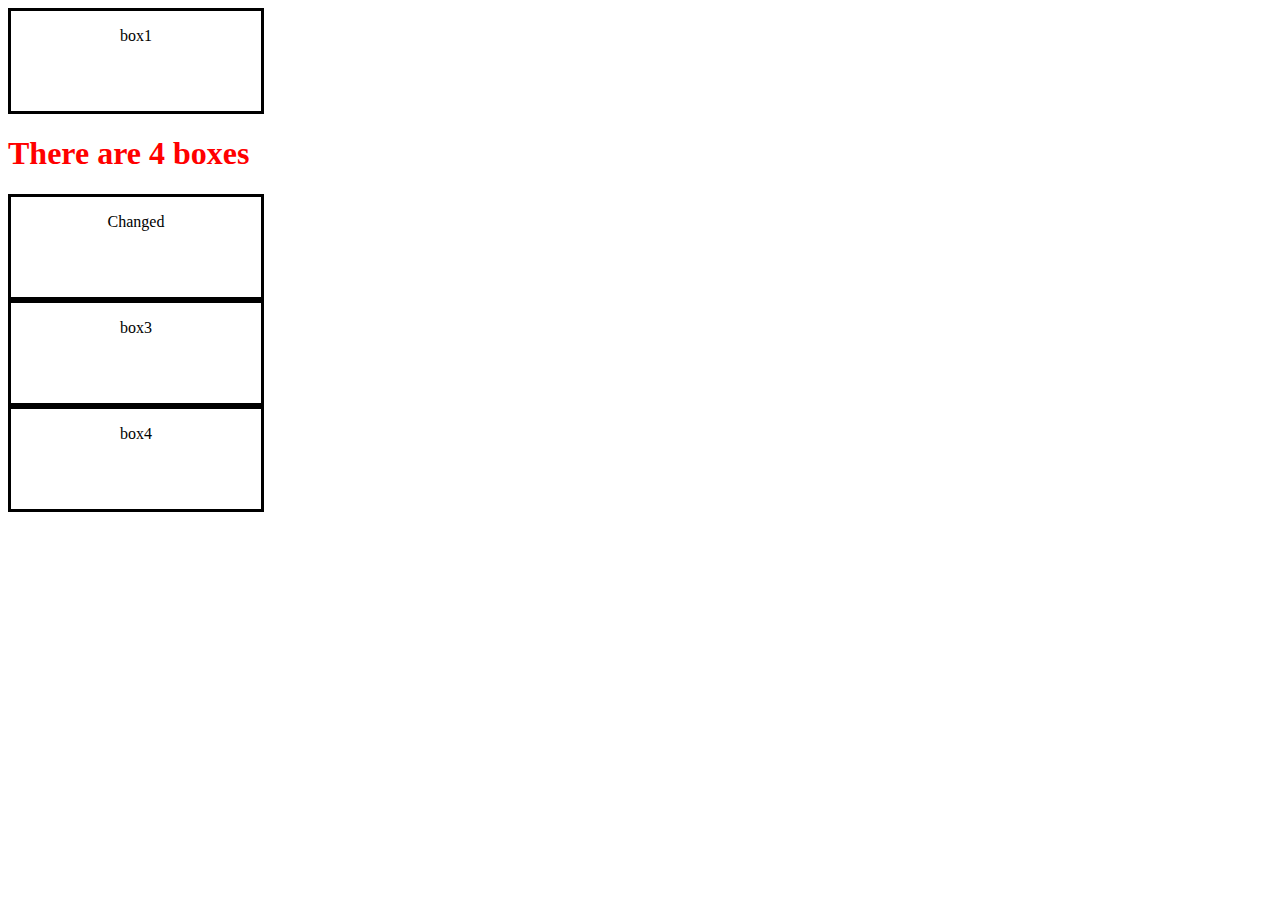
<file: Add & Change/index.html>
<!DOCTYPE html>
<html lang="en">
<head>
    <meta charset="UTF-8">
    <meta name="viewport" content="width=device-width, initial-scale=1.0">
    <title>Add & changes</title>
    <link rel="stylesheet" href="style.css">
</head>
<body>
    <div id="box1">
        <p>box1</p>
    </div>
    <div id="box2">
        <p id="BOX2">box2</p>
    </div>
    <div id="box3">
        <p>box3</p>
    </div>
    <div id="box4">
        <p>box4</p>
    </div>
    <script src="script.js"></script>
</body>
</html>
</file>
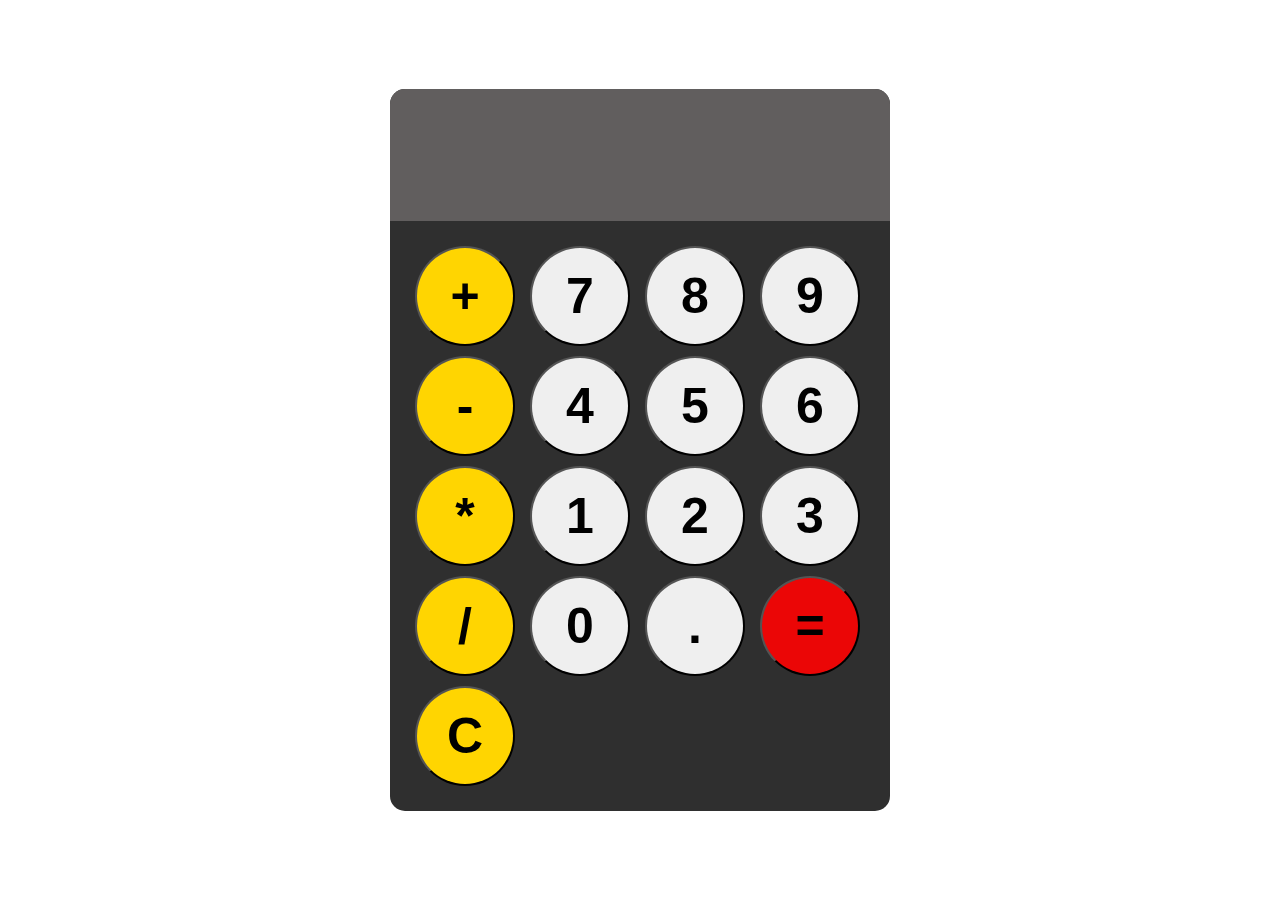
<file: Calculator/index.html>
<!DOCTYPE html>
<html lang="en">
<head>
    <meta charset="UTF-8">
    <meta name="viewport" content="width=device-width, initial-scale=1.0">
    <title>My Calculator</title>
    <link rel="stylesheet" href="style.css">
</head>
<body>
    <div id="Calculator">
        <input id="display" readonly>
        <div id="Keys">
            <button onclick="appendToDisplay('+')" Class="Operators">+</button>
            <button onclick="appendToDisplay('7')">7</button>
            <button onclick="appendToDisplay('8')">8</button>
            <button onclick="appendToDisplay('9')">9</button>
            <button onclick="appendToDisplay('-')" Class="Operators">-</button>
            <button onclick="appendToDisplay('4')">4</button>
            <button onclick="appendToDisplay('5')">5</button>
            <button onclick="appendToDisplay('6')">6</button>
            <button onclick="appendToDisplay('*')" Class="Operators">*</button>
            <button onclick="appendToDisplay('1')">1</button>
            <button onclick="appendToDisplay('2')">2</button>
            <button onclick="appendToDisplay('3')">3</button>
            <button onclick="appendToDisplay('/')" Class="Operators">/</button>
            <button onclick="appendToDisplay('0')">0</button>
            <button onclick="appendToDisplay('.')">.</button>
            <button onclick="Calculate('=')"" class="Equal">=</button>
        <button onclick="ClearDisplay('C')" Class="Operators">C</button>
        </div>
    </div>
    <script src="script.js"></script>
</body>
</html>
</file>
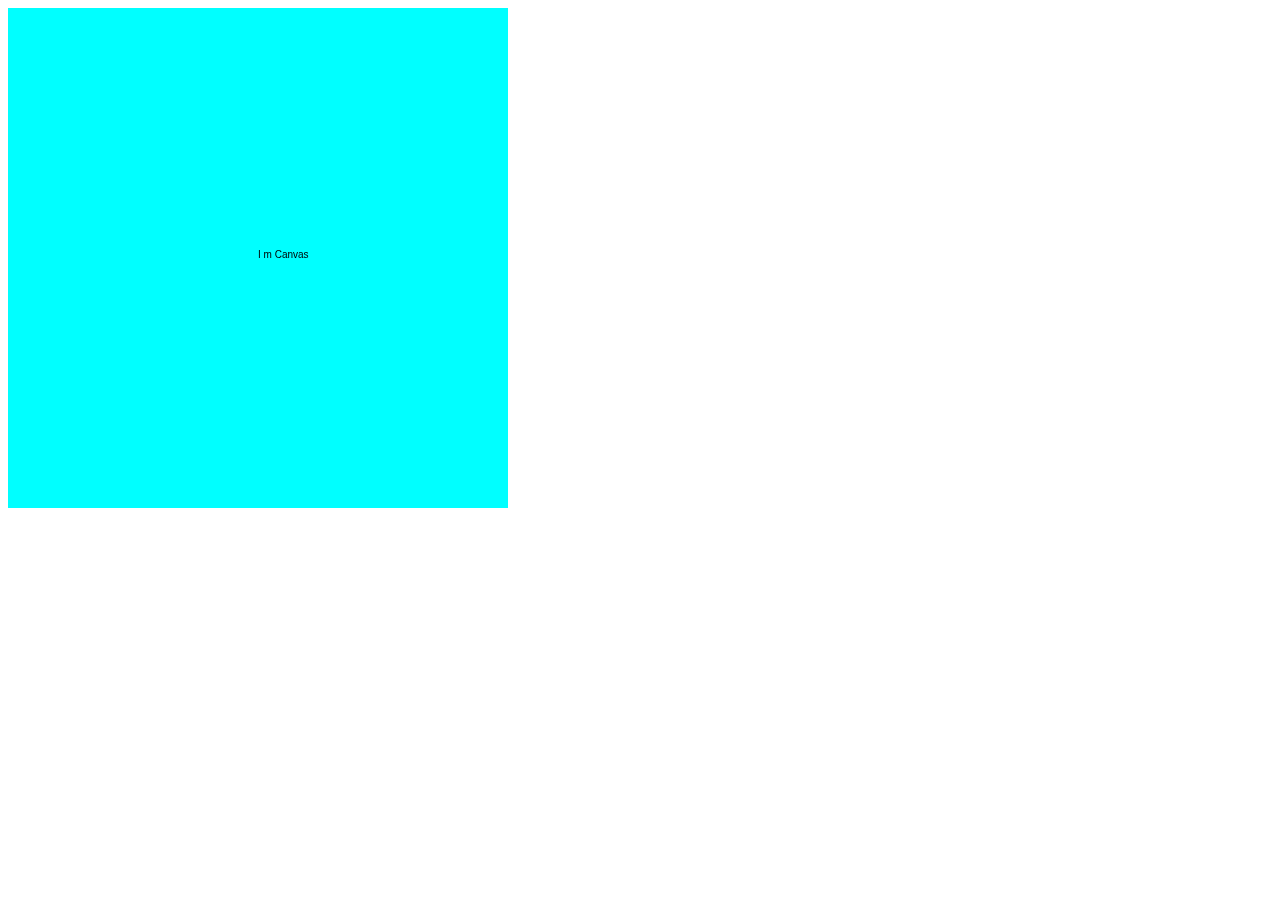
<file: Canvas/index.html>
<!DOCTYPE html>
<html lang="en">
<head>
    <meta charset="UTF-8">
    <meta name="viewport" content="width=device-width, initial-scale=1.0">
    <title>Canvas</title>
    <link rel="stylesheet" href="style.css">
</head>
<body>
    <canvas id="mycanvas" width="500px" height="500px"></canvas>

    <script src="script.js"></script>
</body>
</html>
</file>
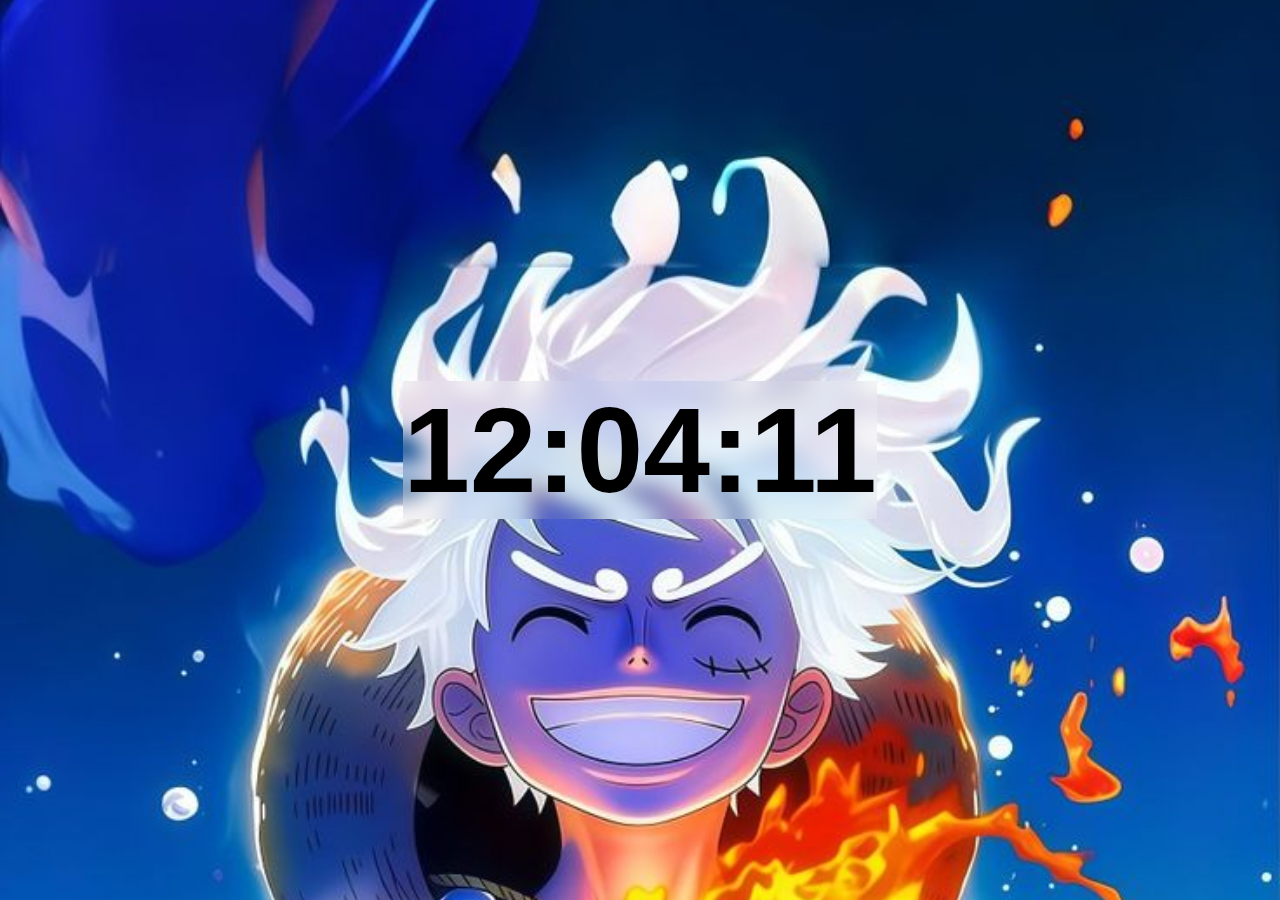
<file: Digital Clock/index.html>
<!DOCTYPE html>
<html lang="en">
<head>
    <meta charset="UTF-8">
    <meta name="viewport" content="width=device-width, initial-scale=1.0">
    <title>Digital Clock</title>
    <link rel="stylesheet" href="style.css">
</head>
<body>
    <div id="ClockContainer">
        <div id="clock">00:00:00</div>
    </div>


    <script src="script.js"></script>
</body>
</html>
</file>
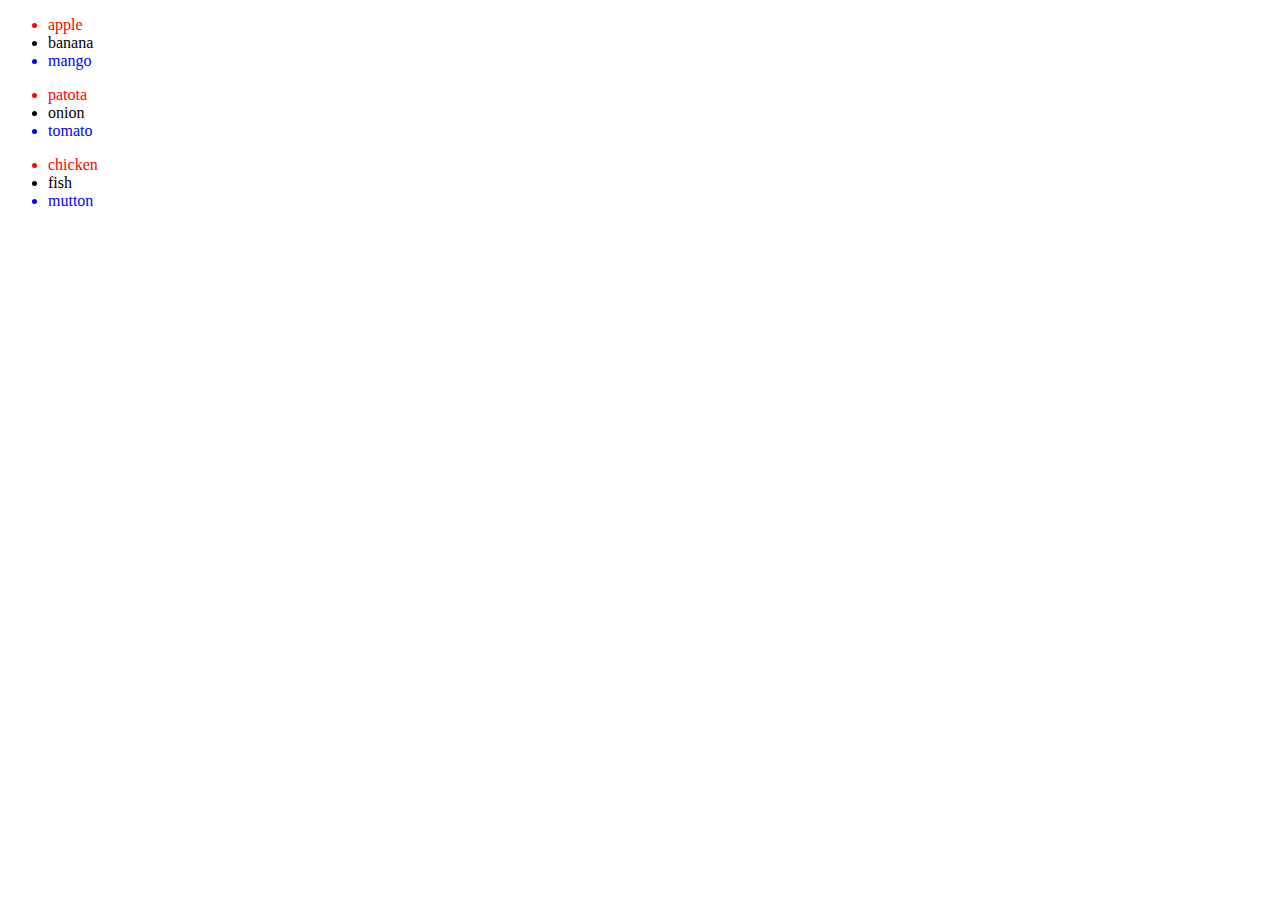
<file: DOM Navigation/index.html>
<!DOCTYPE html>
<html lang="en">
<head>
    <meta charset="UTF-8">
    <meta name="viewport" content="width=device-width, initial-scale=1.0">
    <title>Document</title>
</head>
<body>
    <ul id="fruits">
        <li id="apple">apple</li>
        <li id="banana">banana</li>
        <li id="mango">mango</li>
    </ul>
    <ul id="veg">
        <li>patota</li>
        <li>onion</li>
        <li>tomato</li>
    </ul>
    <ul id="nonveg">
        <li>chicken</li>
        <li>fish</li>
        <li>mutton</li>
    </ul>
    <script src="Script.js"></script>
</body>
</html>
</file>
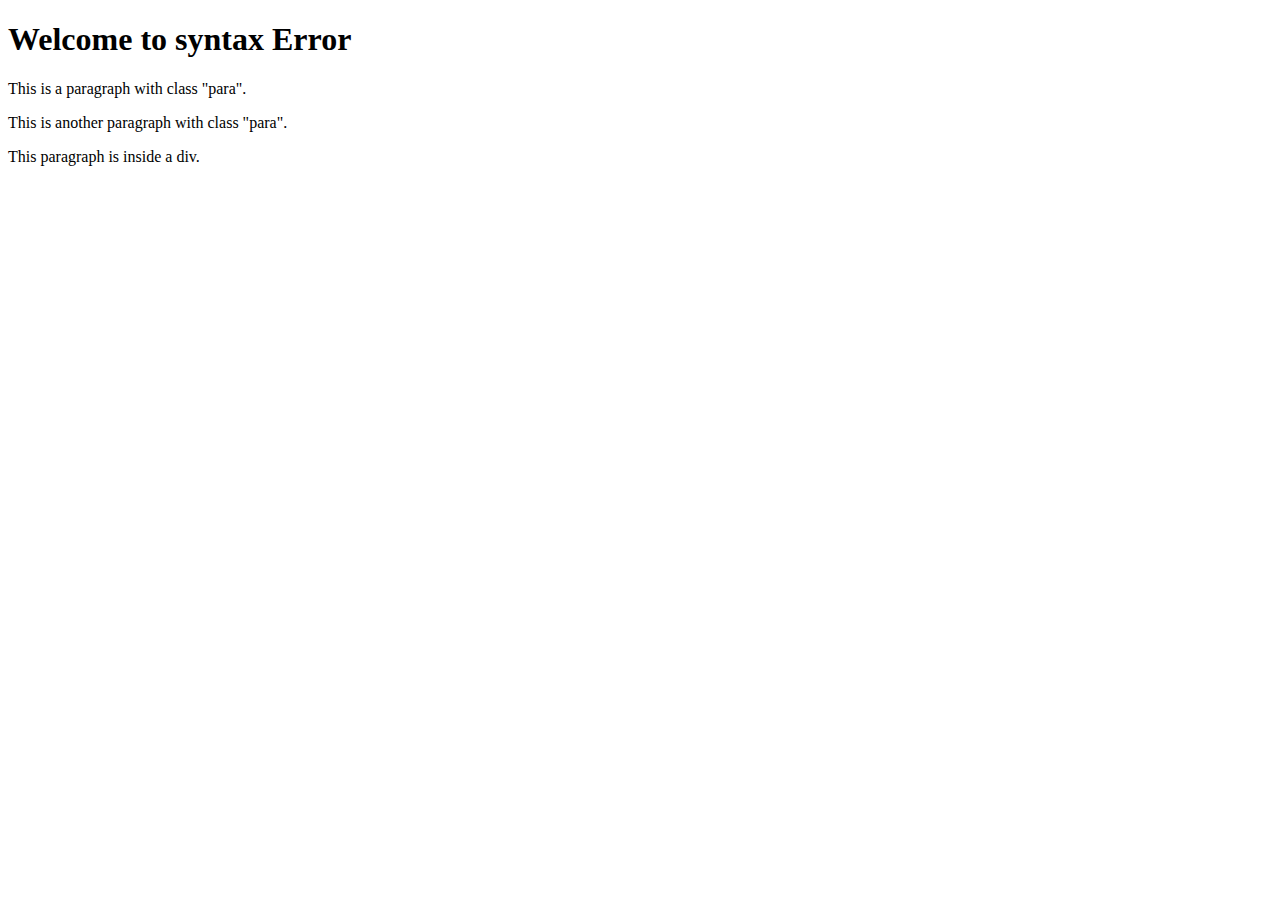
<file: DOM Selector/index.html>
<!DOCTYPE html>
<html lang="en">
<head>
    <meta charset="UTF-8">
    <meta name="viewport" content="width=device-width, initial-scale=1.0">
    <title>Document</title>
</head>
<body>
    <h1 id="header">Welcome to JavaScript DOM</h1>
    <p class="para">This is a paragraph with class "para".</p>
    <p class="para">This is another paragraph with class "para".</p>
    <div>
        <p class="para">This paragraph is inside a div.</p>
    </div>
    
      <script src="script.js">
      </script>
</body>
</html>
</file>
<file: Add & Change/style.css>
div{
    border: 3px solid;
    width: 250px;
    height: 100px;
    text-align: center;
}
</file>
<file: Calculator/style.css>
body{
   margin: 0;
   display: flex;
   justify-content: center;
   align-items: center;
   height: 100vh;
}
#Calculator{
    background-color:rgb(47, 47, 47);
    overflow: hidden;
    max-width: 500px;
    border-radius: 15px;
}
#Keys{
    display: grid;
    grid-template-columns: repeat(4, 1fr);
    gap: 10px;
    padding: 25px;
}
button{
    width: 100px;
    height: 100px;
    border-radius: 50px;
    font-size: 50px;
    font-family:'Franklin Gothic Medium', 'Arial Narrow', Arial, sans-serif;
    font-weight:bolder;
    cursor: pointer;
}
#display{
    width: 100%;
    padding: 20px;
    border: 0;
    font-size: 5rem;
    background-color:rgb(97, 94, 94);
    color: aliceblue;
    text-align: left;
}
.Operators{
    background-color: rgb(255, 213, 1);
}

button:hover{
    background-color: rgb(90, 244, 192);
}
.Equal{
    background-color: rgba(249, 3, 3, 0.934);
}
</file>
<file: Canvas/style.css>
#mycanvas{
    background-color: aqua;
}
</file>
<file: Digital Clock/style.css>
body{
    margin: 0;
    background-image: url(download.jpeg);
    background-repeat: no-repeat;
    background-position: center;
    background-size: cover;
}
#ClockContainer{
    display: flex;
    justify-content: center;
    align-items: center;
    height: 100vh;
}
#clock{
    font-size: 7.5em;
    align-items: center;
    font-family: Verdana, Geneva, Tahoma, sans-serif;
    font-weight: bolder;
    backdrop-filter: blur(10px);
}
</file>
